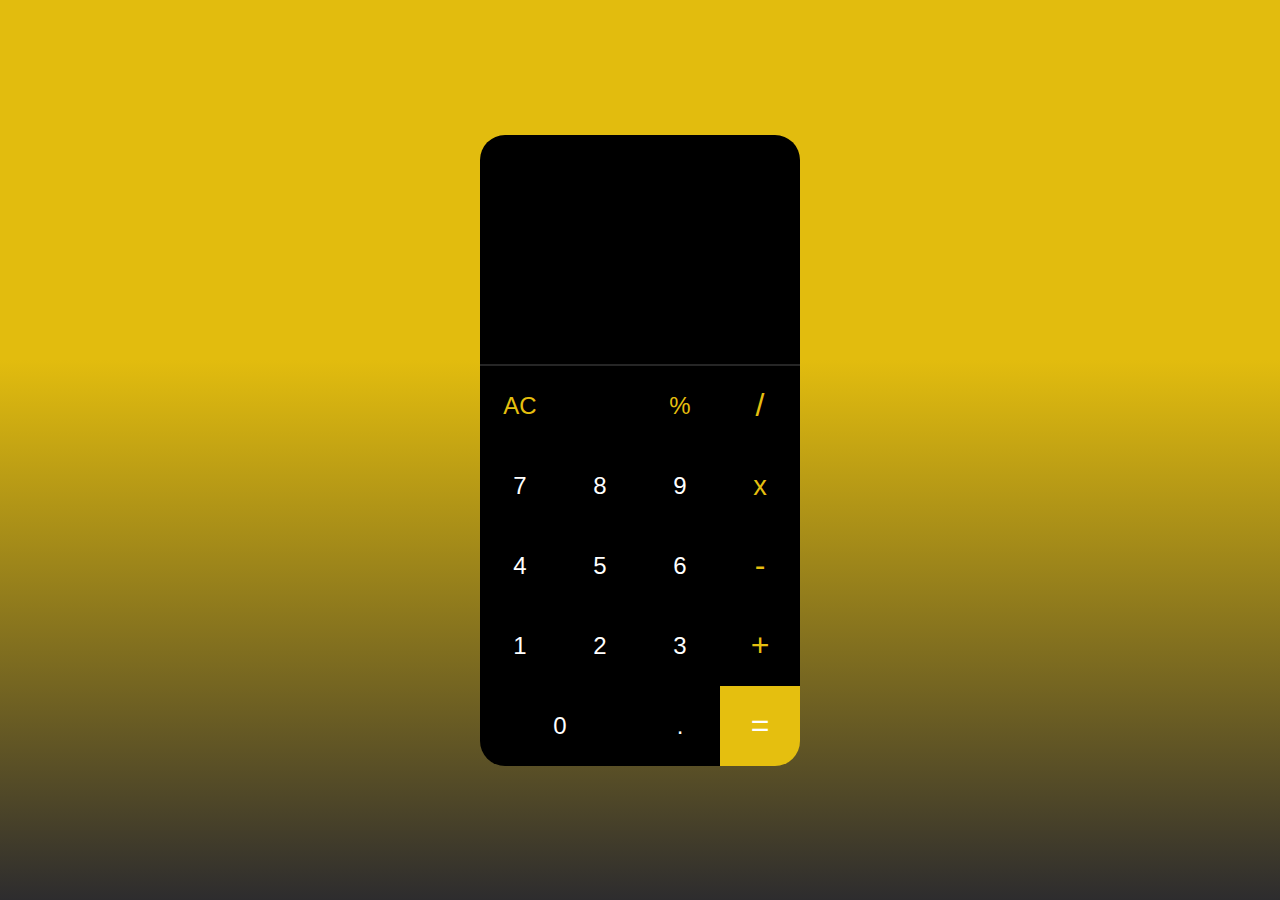
<file: LEVEL-2/TASK-1/index.html>
<!DOCTYPE html>
<html lang="en">
<head>
    <meta charset="UTF-8">
    <meta http-equiv="X-UA-Compatible" content="IE=edge">
    <meta name="viewport" content="width=device-width, initial-scale=1.0">
    <link rel="stylesheet" href="style.css">
    <link rel="stylesheet" href="https://maxst.icons8.com/vue-static/landings/line-awesome/line-awesome/1.3.0/css/line-awesome.min.css">
    <title>Calculator-Developed by Kaushik</title>
</head>
<body>
    <div type="button" class="background">
        <div type="button" class="calculator">
            <input type="text" class="display" id="display">
            <div class="grid">
                <button type="button" class="ac yellow">AC</button>
                <button type="button" class="backspace yellow"><i type="button" class="las la-backspace"></i></button>
                <button type="button" class="percent yellow">%</button>
                <button type="button" class="division yellow">/</button>
                <button type="button" class="seven white">7</button>
                <button type="button" class="eight white">8</button>
                <button type="button" class="nine white">9</button>
                <button type="button" class="mul yellow">x</button>
                <button type="button" class="four white">4</button>
                <button type="button" class="five white">5</button>
                <button type="button" class="six white">6</button>
                <button type="button" class="sub yellow">-</button>
                <button type="button" class="one white">1</button>
                <button type="button" class="two white">2</button>
                <button type="button" class="three white">3</button>
                <button type="button" class="add yellow">+</button>
                <button type="button" class="zero white">0</button>
                <button type="button" class="dot white">.</button>
                <button type="button" class="equal white hover">=</button>
            </div>
        </div>
    </div>
</body>
<script src="script.js"></script>
</html>
</file>
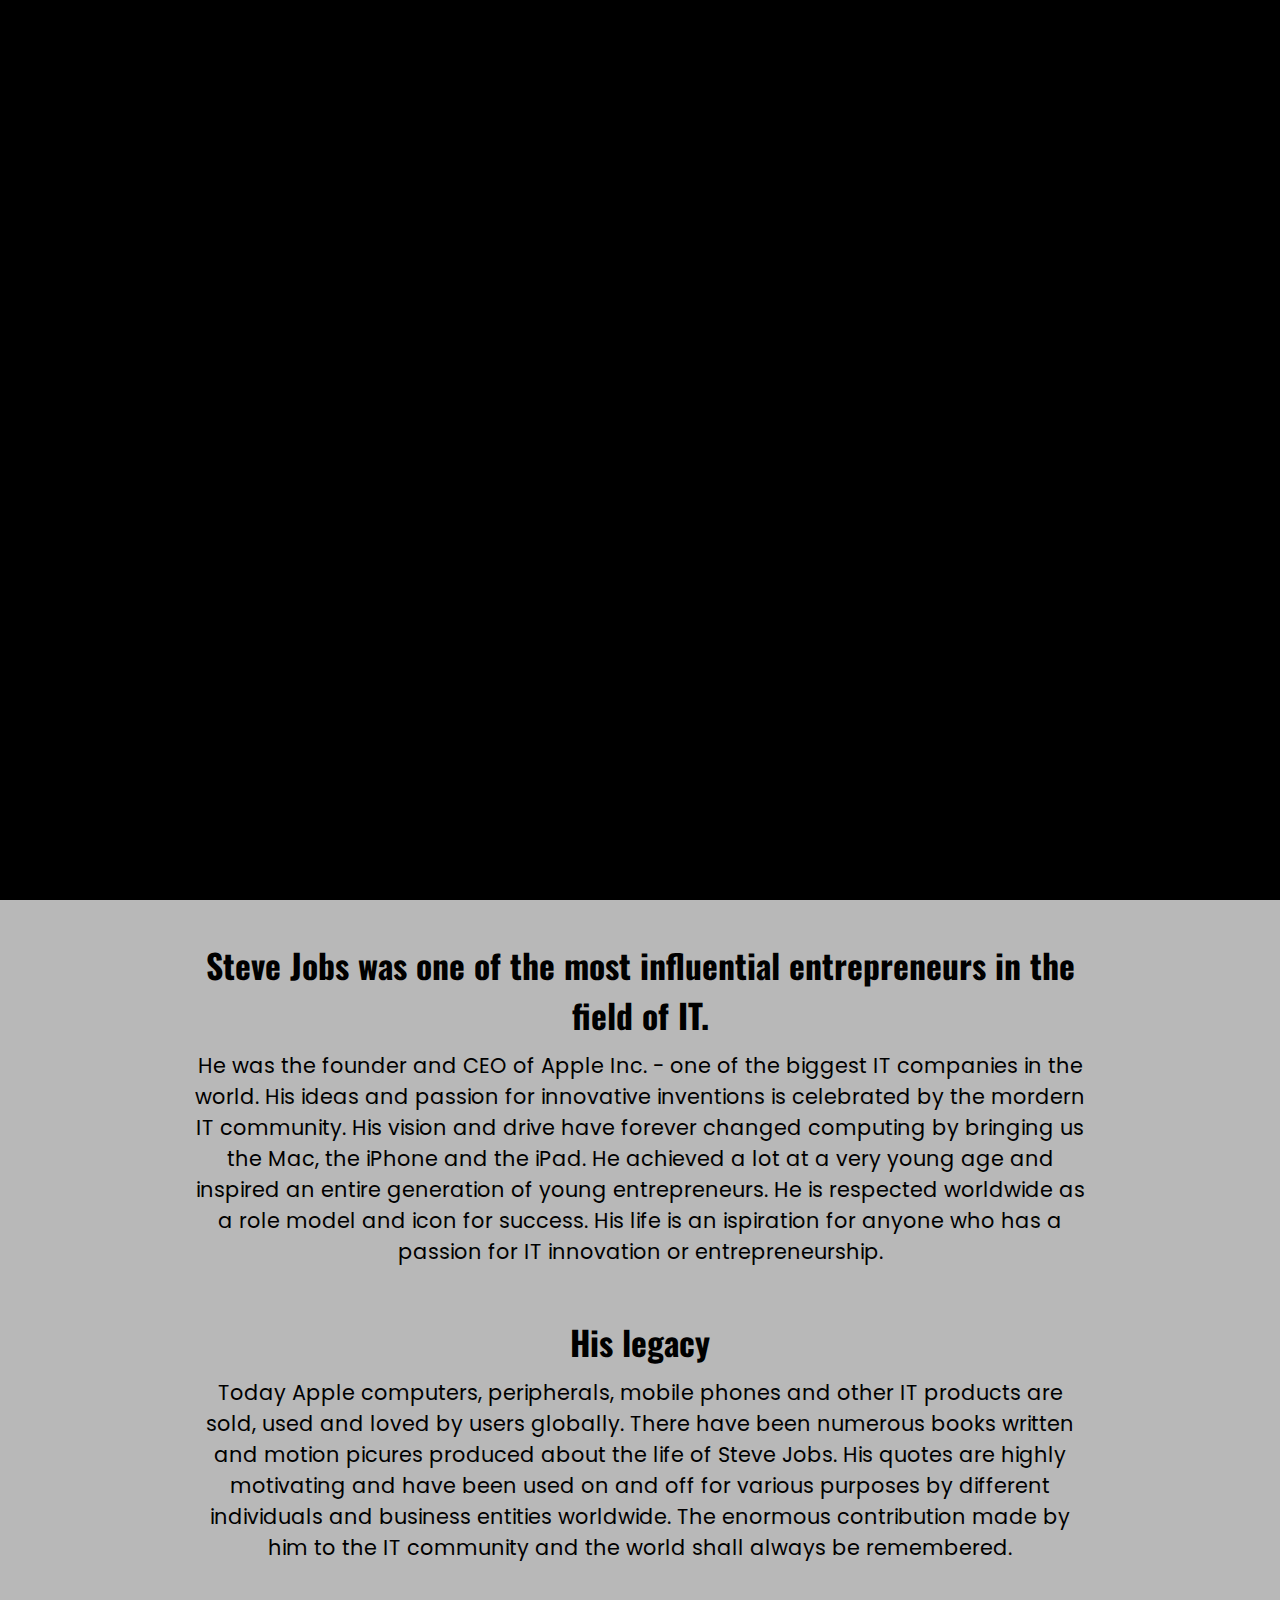
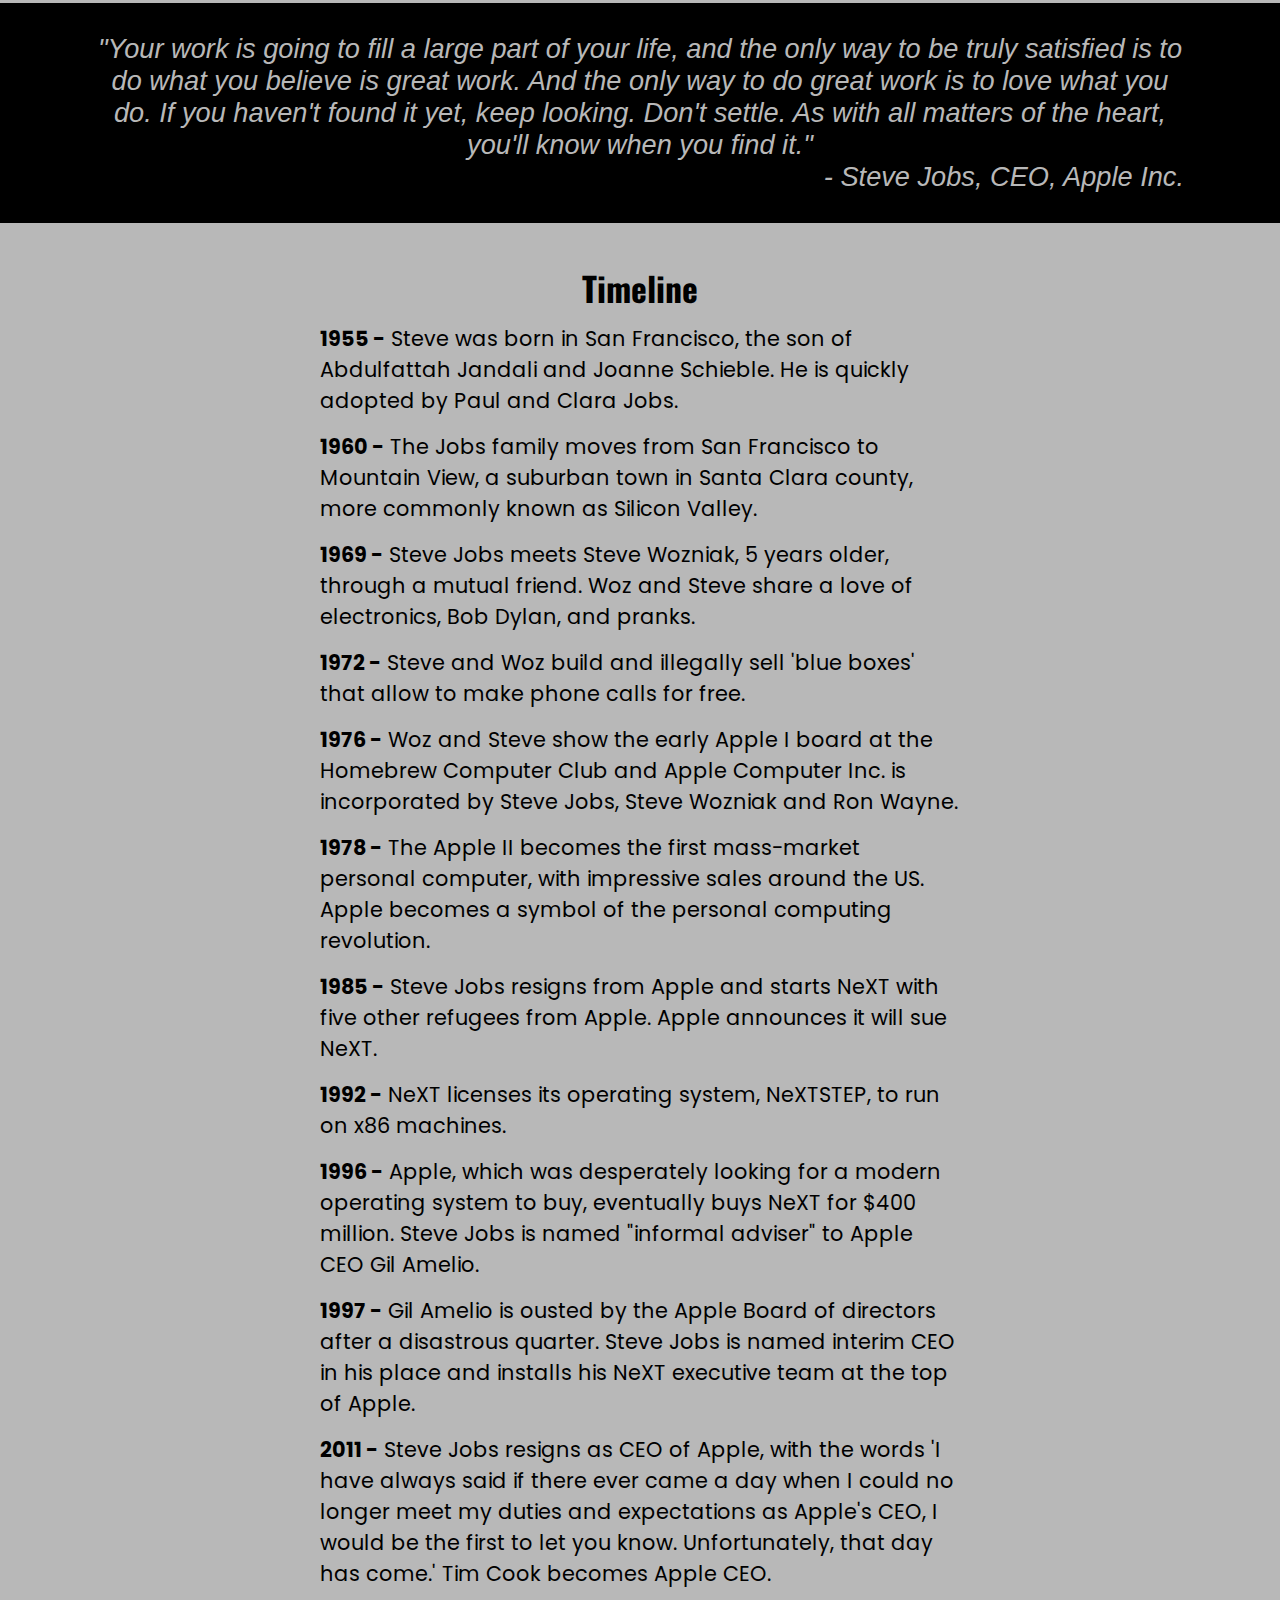
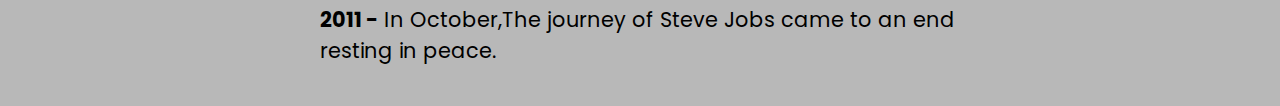
<file: LEVEL-2/TASK-2/index.html>
<!DOCTYPE html>
<html lang="en">
<head>
    <meta charset="UTF-8">
    <meta http-equiv="X-UA-Compatible" content="IE=edge">
    <meta name="viewport" content="width=device-width, initial-scale=1.0">
    <link rel="stylesheet" href="style.css">
    <title>Document</title>
</head>
<body>
    <div class="main">
        <div class="image">
            <img src="./assets/steve-jobs-face-wallpaper-preview.jpg" alt="Steve Jobs">
        </div>
        <div class="quote">
            <h1>"We are here to put a dent in the universe.<br>Otherwise why else we even be here?"</h1>
            <h5>- Steve Jobs, CEO, Apple Inc.</h5>
        </div>
    </div>
    <section class="description">
        <div class="desc">
            <div class="des1">
                <h2>Steve Jobs was one of the most influential entrepreneurs in the field of IT.</h2>
                <p>He was the founder and CEO of Apple Inc. - one of the biggest IT companies in the world. His ideas and passion for innovative inventions is celebrated by the mordern IT community. 
                    His vision and drive have forever changed computing by bringing us the Mac, the iPhone and the iPad. 
                    He achieved a lot at a very young age and inspired an entire generation of young entrepreneurs. 
                    He is respected worldwide as a role model and icon for success. 
                    His life is an ispiration for anyone who has a passion for IT innovation or entrepreneurship.
                </p>
            </div>
            <div class="des2">
                <h2>His legacy</h2>
                <p>Today Apple computers, peripherals, mobile phones and other IT products are sold, used and loved by users globally. 
                    There have been numerous books written and motion picures produced about the life of Steve Jobs. 
                    His quotes are highly motivating and have been used on and off for various purposes by different individuals and business entities worldwide. 
                    The enormous contribution made by him to the IT community and the world shall always be remembered.
                </p>
            </div>
        </div>
        <div class="quote2">
            <div class="desc-quote">
                <p class="quote-2">
                    "Your work is going to fill a large part of your life, and the only way to be truly satisfied is to do what you believe is great work. 
                    And the only way to do great work is to love what you do. 
                    If you haven't found it yet, keep looking. Don't settle. As with all matters of the heart, you'll know when you find it."
                </p>
                <p class="alignright">
                   - Steve Jobs, CEO, Apple Inc.
                </p>
            </div>
        </div>
    </section>
    <section class="tribute">
        <div class="tribute-desc">
            <div class="tribute-heading">
                <h2>Timeline</h2>
            </div>
            <div class="tribute-info">
                <p class="timeline__p"><span>1955 -</span> Steve was born in San Francisco, the son of Abdulfattah Jandali and Joanne Schieble. He is quickly adopted by Paul and Clara Jobs.</p>
                <p class="timeline__p"><span>1960 -</span> The Jobs family moves from San Francisco to Mountain View, a suburban town in Santa Clara county, more commonly known as Silicon Valley.</p>
                <p class="timeline__p"><span>1969 -</span> Steve Jobs meets Steve Wozniak, 5 years older, through a mutual friend. Woz and Steve share a love of electronics, Bob Dylan, and pranks.</p>
                <p class="timeline__p"><span>1972 -</span> Steve and Woz build and illegally sell 'blue boxes' that allow to make phone calls for free.</p>
                <p class="timeline__p"><span>1976 -</span> Woz and Steve show the early Apple I board at the Homebrew Computer Club and Apple Computer Inc. is incorporated by Steve Jobs, Steve Wozniak and Ron Wayne.</p>
                <p class="timeline__p"><span>1978 -</span> The Apple II becomes the first mass-market personal computer, with impressive sales around the US. Apple becomes a symbol of the personal computing revolution.</p>
                <p class="timeline__p"><span>1985 -</span> Steve Jobs resigns from Apple and starts NeXT with five other refugees from Apple. Apple announces it will sue NeXT.</p>
                <p class="timeline__p"><span>1992 -</span> NeXT licenses its operating system, NeXTSTEP, to run on x86 machines.</p>
                <p class="timeline__p"><span>1996 -</span> Apple, which was desperately looking for a modern operating system to buy, eventually buys NeXT for $400 million. Steve Jobs is named "informal adviser" to Apple CEO Gil Amelio.</p>
                <p class="timeline__p"><span>1997 -</span> Gil Amelio is ousted by the Apple Board of directors after a disastrous quarter. Steve Jobs is named interim CEO in his place and installs his NeXT executive team at the top of Apple.</p>
                <p class="timeline__p"><span>2011 -</span> Steve Jobs resigns as CEO of Apple, with the words 'I have always said if there ever came a day when I could no longer meet my duties and expectations as Apple's CEO, I would be the first to let you know. Unfortunately, that day has come.' Tim Cook becomes Apple CEO.</p>
                <p class="timeline__p"><span>2011 -</span> In October,The journey of Steve Jobs came to an end resting in peace.</p>
            </div>
        </div>
    </section>
    <!-- <footer>
        <div class="footer__p">
            <p>Developed by Kaushik</p>
        </div>
    </footer> -->
</body>
</html>
</file>
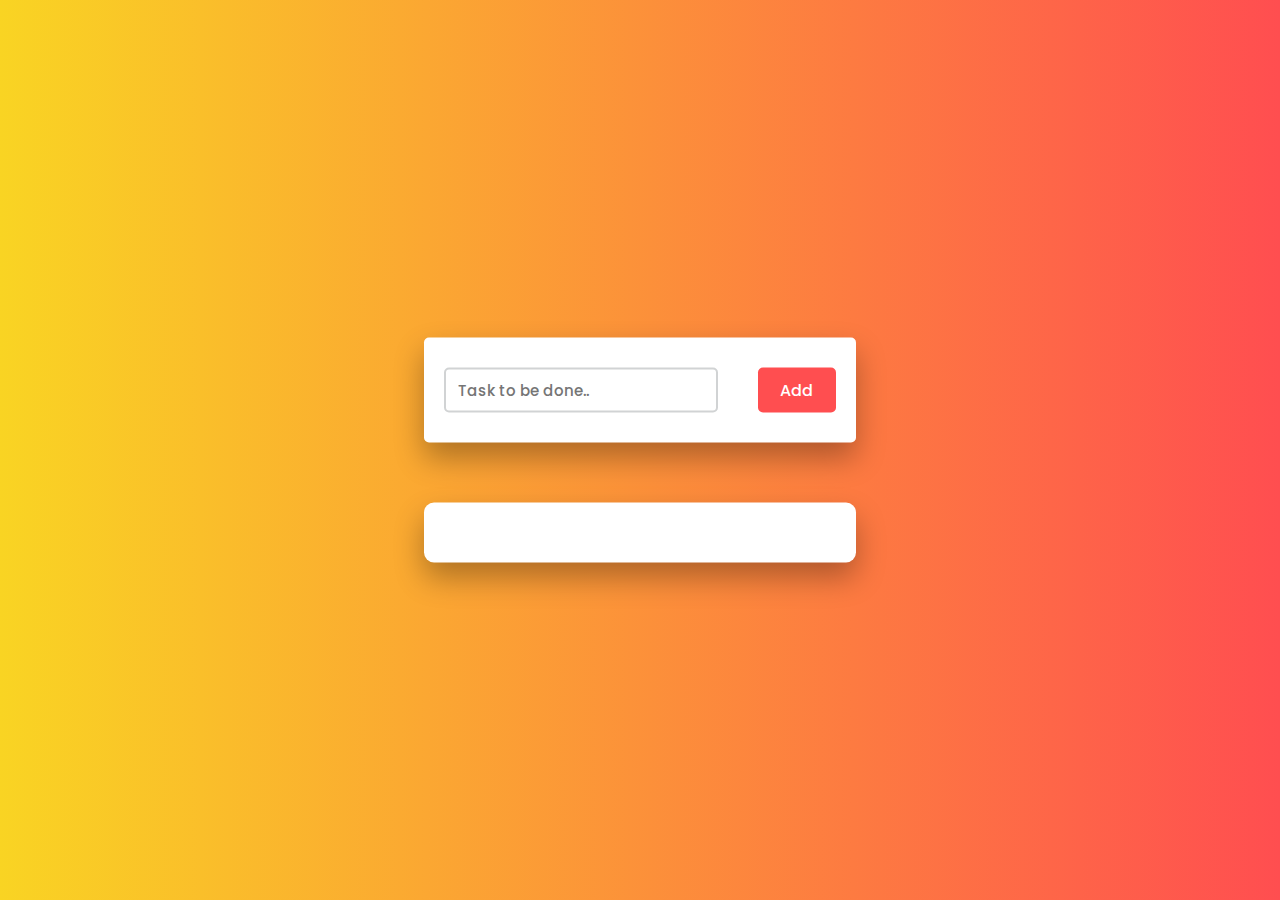
<file: LEVEL-2/TASK-3/index.html>
<!DOCTYPE html>
<html lang="en">
<head>
    <meta charset="UTF-8">
    <meta http-equiv="X-UA-Compatible" content="IE=edge">
    <meta name="viewport" content="width=device-width, initial-scale=1.0">
    <title>A BASIC TO DO WEBAPP-Developed by Kaushik</title>
    <link href="https://fonts.googleapis.com/css2?family=Poppins:wght@400;500&display=swap" rel="stylesheet">
    <link rel="stylesheet" href="https://cdnjs.cloudflare.com/ajax/libs/font-awesome/5.15.2/css/all.min.css">
    <link rel="stylesheet" href="style.css">
    <script src="script.js" defer></script>
</head>
<body>
    <div class="container">
        <div id="newtask">
            <input type="text" placeholder="Task to be done..">
            <button id="push">Add</button>
        </div>
        <div id="tasks"></div>
    </div>
</body>
</html>
</file>
<file: LEVEL-2/TASK-1/style.css>
* {
    margin: 0;
    padding: 0;
}
.background {
    display: flex;
    justify-content: center;
    align-items: center;
    height: 100vh;
    width: 100%;
    background: linear-gradient(180deg, rgba(226,188,14,1) 40%, rgba(45,44,46,1) 100%);
}
.calculator {
    display: flex;
    flex-direction: column;
}
.display {
    height: auto;
    width:  300px;
    border-color: transparent;
    background-color: black;
    outline: none;
    border-top-left-radius: 25px;
    border-top-right-radius: 25px;
    color: #fff;
    text-align: right;
    font-size: 2.7rem;
    padding-top: 10rem;
    padding-right: 1rem;
    padding-bottom: 1rem;
}
.grid {
    display: grid;
    grid-template-columns: 80px 80px 80px 80px;
    border-top: 2px solid #262626;
}
.grid button {
    height: 5rem;
    border: none;
    border-color: transparent;
    position: relative;
}
.backspace i{
    font-size: 2.2rem;
}
.zero {
    grid-column-start: 1;
    grid-column-end: 3;
    border-bottom-left-radius: 25px;
}
.equal {
    border-bottom-right-radius: 25px;
    background: #E5BF0F;
    font-size: 2rem;
}
.white {
    color: white;
}
.yellow {
    color: #E5BF0F;
}

.division,.mul,.sub,.add {
    font-size: 2rem;
    background: black;
}
.ac,.percent,.seven,.eight,.nine,.four,.five,.six,.one,.two,.three,.dot,.zero,.backspace {
    font-size: 1.5rem;
    background: black;
}
button:hover {
    background: #1A1A1A;
}
.hover:hover {
    background: #1A1A1A;
    color: #E5BF0F;
}
.mul {
    font-size: 1.7rem;
}
</file>
<file: LEVEL-2/TASK-2/style.css>
@import url('https://fonts.googleapis.com/css2?family=Kaushan+Script&family=Poppins:wght@300&display=swap');
@import url('https://fonts.googleapis.com/css2?family=Oswald:wght@700&display=swap');
@import url('https://fonts.googleapis.com/css2?family=Poppins&display=swap');
@import url('https://fonts.googleapis.com/css2?family=Shadows+Into+Light&display=swap');

::-webkit-scrollbar {
    width: 8px;
}
::-webkit-scrollbar-track {
    background: #000;
}
::-webkit-scrollbar-thumb {
    background: rgb(184, 184, 184);
    border-radius: 5px;
}

* {
    margin: 0;
    padding: 0;
}
.main {
    height: 100vh;
    width: 100%;
    position: relative;
    background: #000;
}
.image{
    height: 700px;
    width: 520px;
    position: absolute;
    right: 3%;
}
img {
    height: 100%;
    width: 100%;
    object-fit: fill;
    opacity: 0;
    animation: reveal 1.5s ease-in-out forwards;
}
@keyframes reveal {
    to {
        opacity: 1
    }
}
h1 {
    font-family: 'Kaushan Script', cursive;
    color: rgb(184, 184, 184);
    font-size: 3rem;
    text-align: right;
    opacity: 0;
    animation: reveal 1s ease-in-out forwards;
    animation-delay: 1.5s;
}
h5 {
    font-family: 'Poppins', sans-serif;
    color: rgb(184, 184, 184);
    float: right;
    font-size: 1.3em;
    opacity: 0;
    animation: reveal 1s ease-in-out forwards;
    animation-delay: 2.5s;
}
.quote {
    width: auto;
    position: absolute;
    top: 50%;
    left: 33%;
    transform: translate(-50%,-50%);
}
.description {
    background: rgb(184, 184, 184);
    height: auto;
    text-align: center;
    width: 100%;
    display: flex;
    flex-direction: column;
    align-items: center;
}
.desc {
    width: 70%;
    margin: 40px;
    display: flex;
    flex-direction: column;
    gap: 50px;
}
.des1,.des2 {
    display: flex;
    flex-direction: column;
    gap: 10px;
}
h2 {
    font-family: 'Oswald', sans-serif;
    font-weight: bold;
    font-size: 2.1rem;
    text-align: center;
}
p {
    font-family: 'Poppins',sans-serif;
    font-size: 1.3em;
    font-weight: 400 
}
.quote2 {
    width: 100%;
    background: black;
    color: rgb(184, 184, 184);
    display: flex;
    flex-direction: column;
    align-items: center;
    height: auto;
}
.desc-quote {
    width: 85%;
    text-align: center;
    margin: 30px;
    font-family: 'Shadows Into Light', cursive,;
}
.alignright {
    float: right;
    font-family: 'Segoe UI', Tahoma, Geneva, Verdana, sans-serif;
    font-style: italic;
    font-size: 1.7em;
}
.quote-2 {
    font-family: 'Segoe UI', Tahoma, Geneva, Verdana, sans-serif;
    font-style: italic;
    font-size: 1.7em;
}
.tribute {
    height: auto;
    width: 100%;
    display: flex;
    justify-content: center;
    background: rgb(184, 184, 184);
}
.tribute-desc {
    width: 50%;
    margin: 40px;
    display: flex;
    flex-direction: column;
    gap: 10px;
}
.tribute-info {
    display: flex;
    flex-direction: column;
    gap: 15px;
}
span {
    font-weight: bold;
}
.timeline__p {
    word-spacing: auto;
}
footer {
    width: 100%;
    background: #000;
    color: #fff;
    display: flex;
    align-items: center;
    justify-content: center;
    height: 60px;
}
</file>
<file: LEVEL-2/TASK-3/style.css>
*,
*:before,
*:after{
    padding: 0;
    margin: 0;
    box-sizing: border-box;
}
body{
    height: 100vh;
    background: linear-gradient(to right, #F9D423, #FF4E50);

}
.container{
    width: 40%;
    min-width: 450px;
    position: absolute;
    transform: translate(-50%,-50%);
    top: 50%;
    left: 50%;
    padding: 30px 40px;
}
#newtask{
    position: relative;
    background-color: #ffffff;
    padding: 30px 20px;
    border-radius: 5px;
    box-shadow: 0 15px 30px rgba(0,0,0,0.3);
}
#newtask input{
    width: 70%;
    width: 70%;
    height: 45px;
    font-family: 'Poppins',sans-serif;
    font-size: 15px;
    border: 2px solid #d1d3d4;
    padding: 12px;
    color: #111111;
    font-weight: 500;
    position: relative;
    border-radius: 5px;
}
#newtask input:focus{
    outline: none;
    border-color: #F9D423;
}

#newtask button{
    position: relative;
    float: right;
    width: 20%;
    height: 45px;
    border-radius: 5px;
    font-family: 'Poppins',sans-serif;
    font-weight: 500;
    font-size: 16px;
    background: #FF4E50;
    border: none;
    color: #ffffff;
    cursor: pointer;
    outline: none;
}
#tasks{
    background-color: #ffffff;
    padding: 30px 20px;
    margin-top: 60px;
    border-radius: 10px;
    box-shadow: 0 15px 30px rgba(0,0,0,0.3);
    width: 100%;
    position: relative;
}
.task{
    background-color: #ffffff;
    height: 50px;
    padding: 5px 10px;
    margin-top: 10px;
    display: flex;
    align-items: center;
    justify-content: space-between;
    border-bottom: 2px solid #d1d3d4;
    cursor: pointer;
}
.task span{
    font-family: 'Poppins',sans-serif;
    font-size: 15px;
    font-weight: 400;
}
.task button{
    background-color: #FF4E50;
    color: #ffffff;
    height: 100%;
    width: 40px;
    border-radius: 5px;
    border: none;
    cursor: pointer;
    outline: none;
}
.completed{
    text-decoration: line-through;
}
</file>
